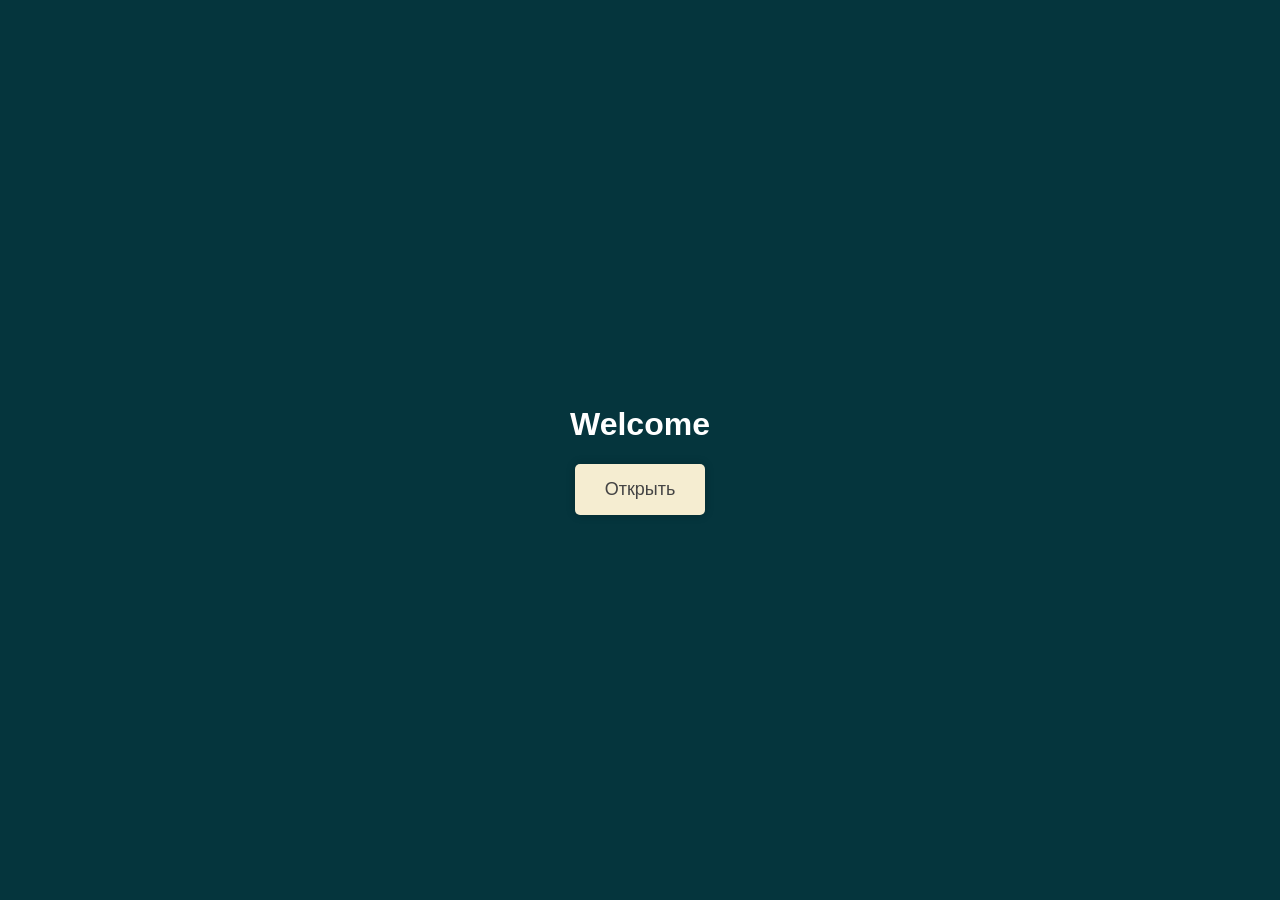
<file: index.html>
<!DOCTYPE html>
<html lang="en">
<head>
    <meta charset="UTF-8">
    <meta name="viewport" content="width=device-width, initial-scale=1.0">
    <title>Start Page</title>
    <style>
        body {
            margin: 0;
            padding: 0;
            box-sizing: border-box;
            background: rgb(5, 53, 61);
            display: flex;
            align-items: center;
            justify-content: center;
            height: 100vh;
            font-family: Arial, sans-serif;
        }
        .container {
            text-align: center;
        }
        button {
            background: #f5edd1;
            border: none;
            padding: 15px 30px;
            font-size: 18px;
            color: #444;
            cursor: pointer;
            border-radius: 5px;
            box-shadow: 0 0 10px rgba(0, 0, 0, 0.2);
            transition: background 0.3s;
        }
        button:hover {
            background: #ecdeb8;
        }
    </style>
</head>
<body>
    <div class="container">
        <h1 style="color: #fff;">Welcome</h1>
        <button onclick="window.location.href='envelope.html'">Открыть</button>
    </div>
</body>
</html>
</file>
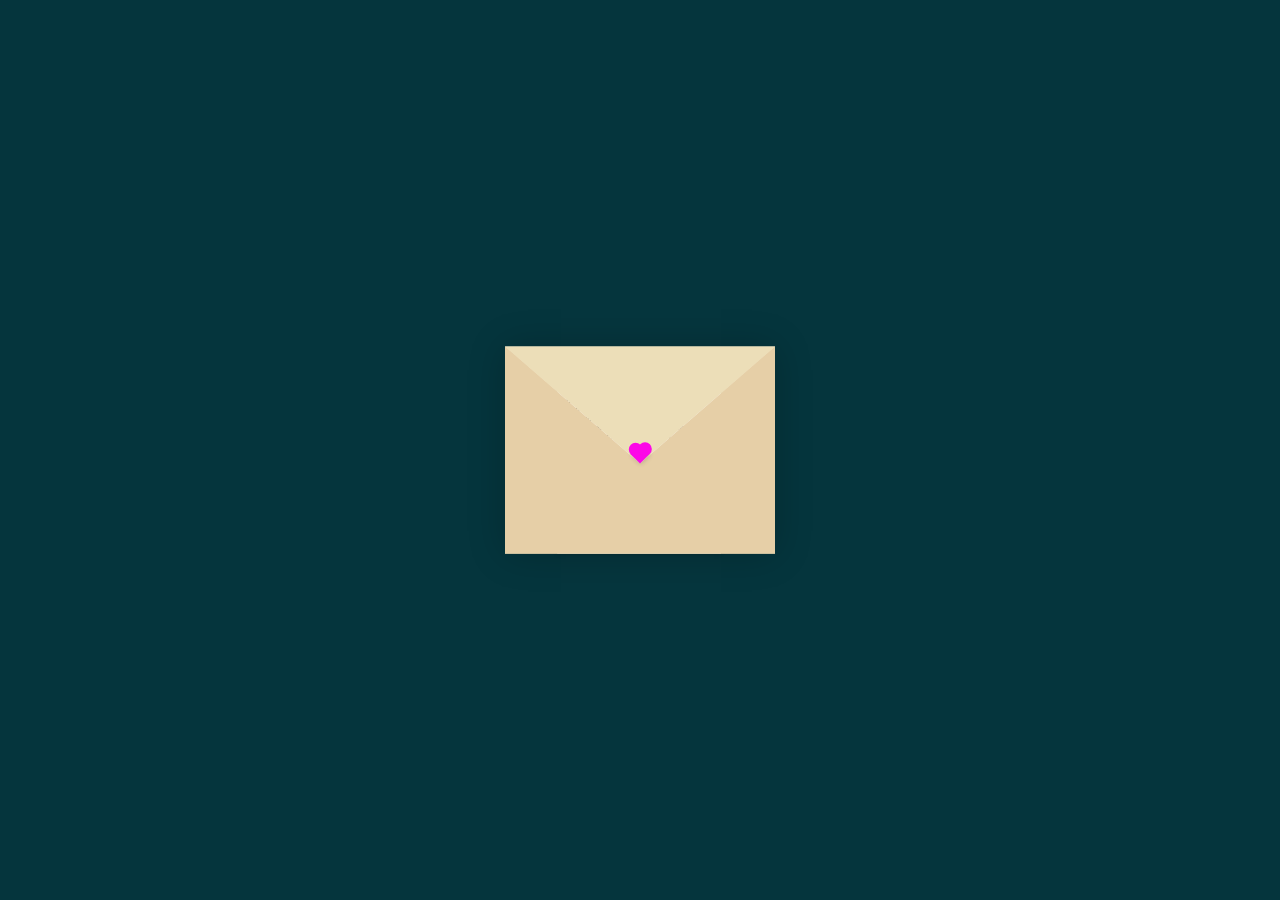
<file: envelope.html>
<!DOCTYPE html>
<html lang="en">
<head>
    <meta charset="UTF-8">
    <meta name="viewport" content="width=device-width, initial-scale=1.0">
    <title>Document</title>
    <link rel="stylesheet" href="style.css">
</head>
<body>
    <div class="container">
        <div class="envelope-wrapper">
            <div class="envelope">
                <div class="letter">
                    <div class="text">
                        <strong>Especially for Aizat</strong>
                        <p>Приглашаю вас провести вечер пятницы вместе, заведениие кафе-бар "Лесной". С вас хорошее настроение и готовность дегустировать все самое интересное из меню, остальные детали в лс:)</p>
                    </div>
                </div>
            </div>
            <div class="heart"></div>
        </div>
    </div>

    <script>
        const envelope = document.querySelector(".envelope-wrapper");
        const heart = document.querySelector(".heart");
        heart.addEventListener("click", ()=>{
            envelope.classList.toggle("flap")
        })
    </script>
</body>
</html>
</file>
<file: style.css>
:root{
    --primary: #fff;
    --bg-color: rgb(5, 53, 61);
    --bg-envelope-color: #f5edd1;
    --envelope-tab: #ecdeb8;
    --envelope-cover: #e6cfa7;
    --shadow-color: rgba(0, 0, 0, 0.2);
    --txt-color: #444;
    --heart-color: rgb(252, 8, 231);
  }
  body{
    margin: 0;
    padding: 0;
    box-sizing: border-box;
    background: var(--bg-color);
    display: flex;
    align-items: center;
    justify-content: center;
  }
.container {
  height: 100vh;
  display: grid;
  place-items: center;
}
.container > .envelope-wrapper {
  background: var(--bg-envelope-color);
  box-shadow: 0 0 40px var(--shadow-color);
  transform: scale(0.9);
  transform-origin: center;
}
.container .envelope-wrapper .envelope{
    position: relative;
    width: 300px;
    height: 230px;
}
.envelope-wrapper > .envelope::before{
    content: "";
    position: absolute;
    top: 0;
    z-index: 2;
    border-top: 130px solid var(--envelope-tab);
    border-right: 150px solid transparent;
    border-left: 150px solid transparent;
    transform-origin: top;
    transition: all 0.5s ease-in-out 0.7s;
}
.container .envelope-wrapper .envelope::after{
    content: "";
    position: absolute;
    z-index: 2;
    width: 0;
    height: 0;
    border-top: 130px solid transparent;
    border-right: 150px solid var(--envelope-cover);
    border-bottom: 100px solid var(--envelope-cover);
    border-left: 150px solid var(--envelope-cover);
}
.envelope > .letter{
    position: absolute;
    right: 20%;
    bottom: 0;
    width: 54%;
    height: 80%;
    background: var(--primary);
    text-align: center;
    transition: all  1s ease-in-out;
    box-shadow: 0 0 5px var(--shadow-color);
    padding: 20px 10px;
}
.container .envelope-wrapper .envelope .letter .text{
    font-family: Arial, Helvetica, sans-serif;
    color: var(--txt-color);
    text-align: left;
    font-size: 9px;
}
.heart{
    position: absolute;
    top: 50%;
    left: 50%;
    width: 15px;
    height: 15px;
    background: var(--heart-color);
    z-index: 4;
    transform: translate(-50%, -20%) rotate(-45deg);
    transition: transform 0.5s ease-in-out 1s;
    box-shadow: 0 1px 6px var(--shadow-color);
    cursor: pointer;
}
.heart::before,
.heart::after{
    content: "";
    position: absolute;
    width: 15px;
    height: 15px;
    background: var(--heart-color);
    border-radius: 50%; 
}
.heart::before{
    top: -7.5px;
}
.heart::after{
    right: -7.5px;
}

.flap .envelope::before{
    transform: rotateX(180deg);
    z-index: 0;
}
.flap .envelope .letter {
    bottom: 100px;
    transform: scale(1.5);
    transition-delay: 1s;
}
.flap .heart{
    transform: rotate(45deg);
    transition-delay: 0.4s;
}
</file>
